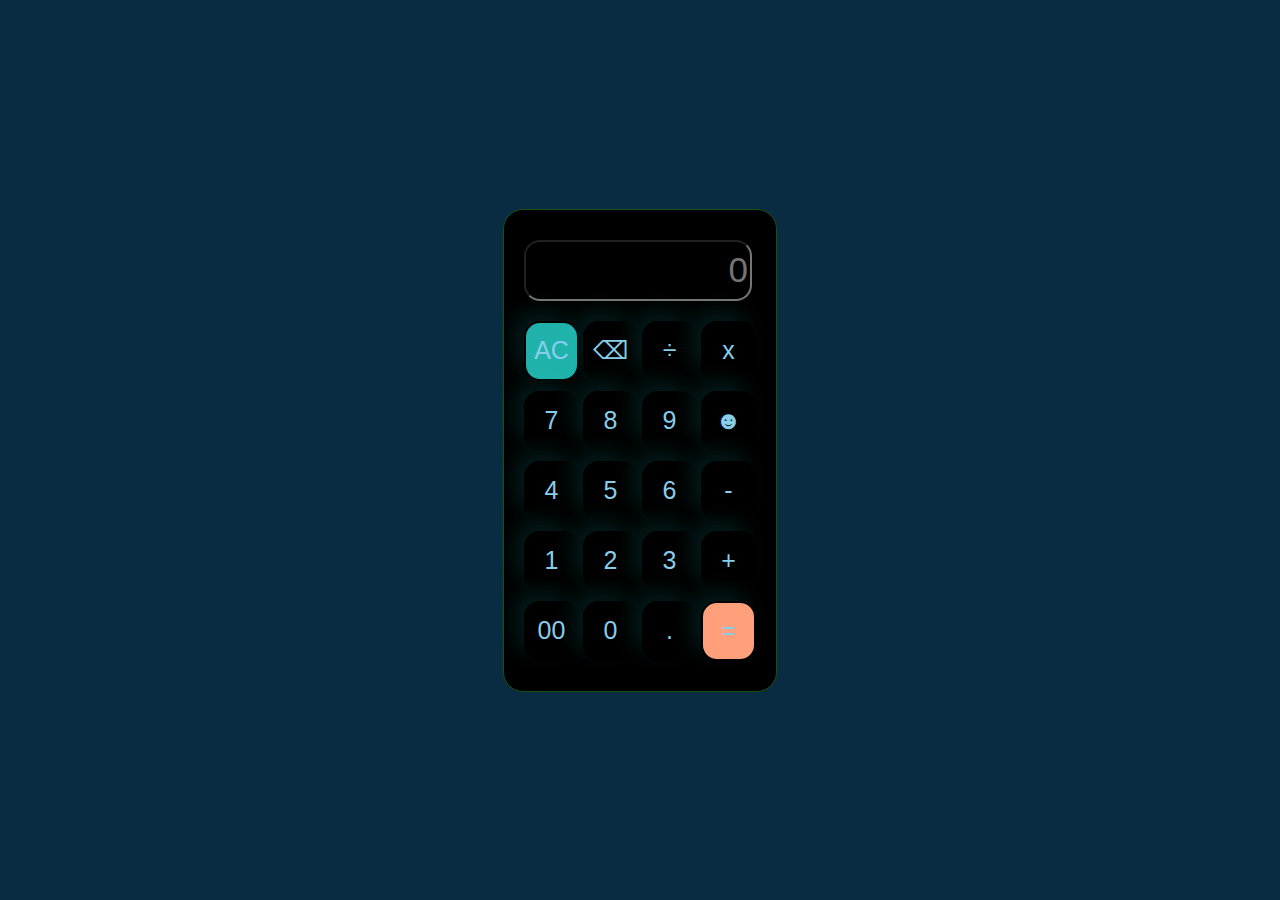
<file: index.html>
<!DOCTYPE html>
<html lang="en">
<head>
    <meta charset="UTF-8">
    <meta name="viewport" content="width=device-width, initial-scale=1.0">
    <title>calculater</title>
    <link rel="stylesheet" href="style.css">
</head>
<body>
    <div class="container">
    <div class="calculater">
    <form>
        <div class="display">
            <input name="display" type="text"  placeholder="0">

        </div>
        <div class="a1">
            <input type="button" value="AC" onclick="display.value=''" class="op1" >
            <input type="button" value="⌫" onclick="display.value=display.value.toString().slice(0,-1)"class="op">
            <input type="button" value="÷" onclick="display.value+='/'" class="op">
            <input type="button" value="x" onclick="display.value+='*'" class="op">

        </div>
        <div class="a2">
            <input type="button" value="7" onclick="display.value+='7'">
            <input type="button" value="8" onclick="display.value+='8'">
            <input type="button" value="9" onclick="display.value+='9'">
            <input type="button" value="☻" onclick="display.value+=''">

        </div>
        <div class="a3">
            <input type="button" value="4" onclick="display.value+='4'">
            <input type="button" value="5" onclick="display.value+='5'">
            <input type="button" value="6" onclick="display.value+='6'">
            <input type="button" value="-" onclick="display.value+='-'" class="po2">

        </div>
        <div class="a4">
            <input type="button" value="1" onclick="display.value+='1'">
            <input type="button" value="2" onclick="display.value+='2'">
            <input type="button" value="3" onclick="display.value+='3'">
            <input type="button" value="+" onclick="display.value+='+'" class="po2">

        </div>
        <div class="a5">
            <input type="button" value="00" onclick="display.value+='00'">
            <input type="button" value="0" onclick="display.value+='0'">
            <input type="button" value="." onclick="display.value+='.'" class="op">
            <input type="button" value="=" onclick="display.value=eval(display.value) "class="eq" class="po2">
    
        </div>
    </form>

<div>
</div>
</div>
</body>
</html>
</file>
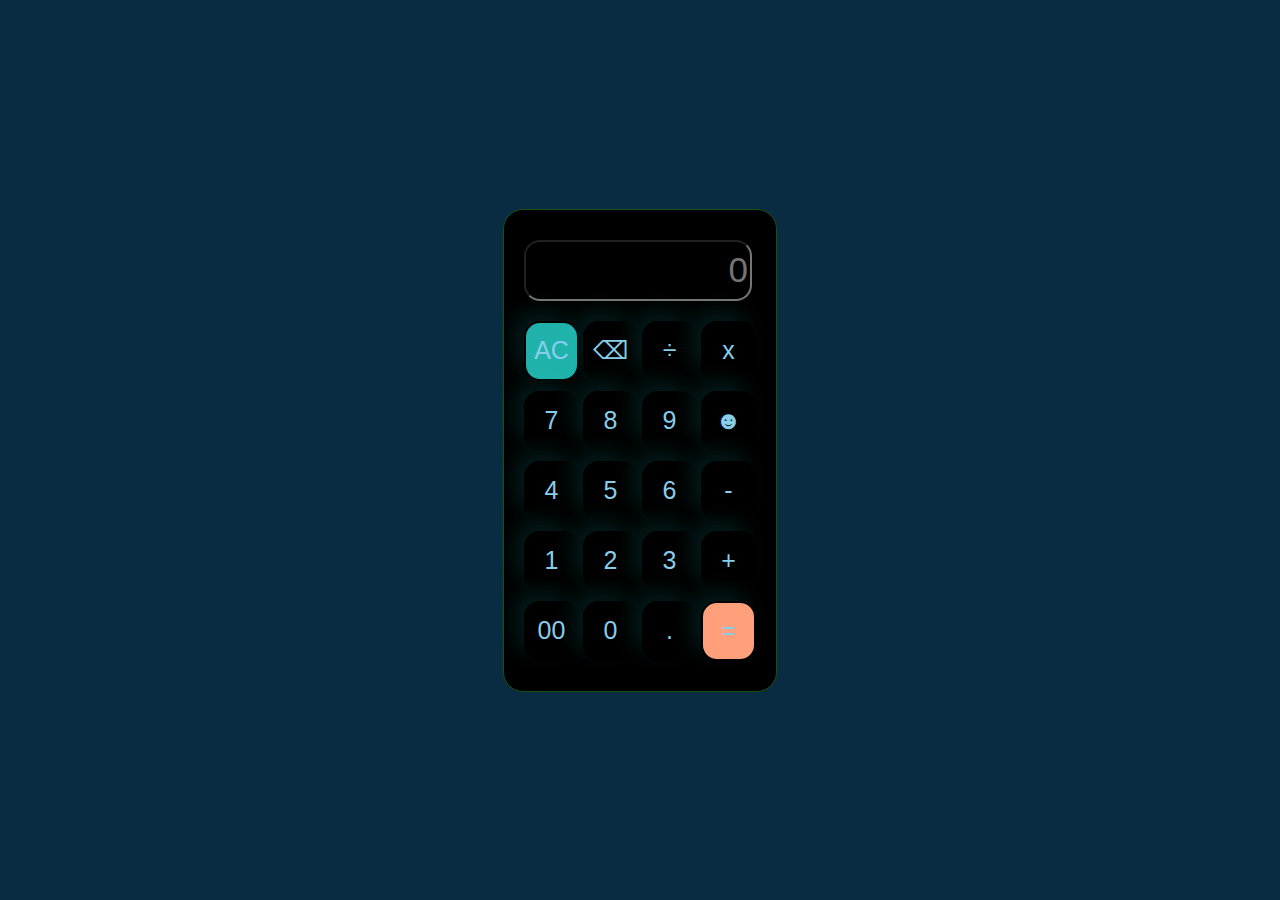
<file: calculator.html>
<!DOCTYPE html>
<html lang="en">
<head>
    <meta charset="UTF-8">
    <meta name="viewport" content="width=device-width, initial-scale=1.0">
    <title>calculater</title>
    <link rel="stylesheet" href="calculator.css">
</head>
<body>
    <div class="container">
    <div class="calculater">
    <form>
        <div class="display">
            <input name="display" type="text"  placeholder="0">

        </div>
        <div class="a1">
            <input type="button" value="AC" onclick="display.value=''" class="op1" >
            <input type="button" value="⌫" onclick="display.value=display.value.toString().slice(0,-1)"class="op">
            <input type="button" value="÷" onclick="display.value+='/'" class="op">
            <input type="button" value="x" onclick="display.value+='*'" class="op">

        </div>
        <div class="a2">
            <input type="button" value="7" onclick="display.value+='7'">
            <input type="button" value="8" onclick="display.value+='8'">
            <input type="button" value="9" onclick="display.value+='9'">
            <input type="button" value="☻" onclick="display.value+=''">

        </div>
        <div class="a3">
            <input type="button" value="4" onclick="display.value+='4'">
            <input type="button" value="5" onclick="display.value+='5'">
            <input type="button" value="6" onclick="display.value+='6'">
            <input type="button" value="-" onclick="display.value+='-'" class="po2">

        </div>
        <div class="a4">
            <input type="button" value="1" onclick="display.value+='1'">
            <input type="button" value="2" onclick="display.value+='2'">
            <input type="button" value="3" onclick="display.value+='3'">
            <input type="button" value="+" onclick="display.value+='+'" class="po2">

        </div>
        <div class="a5">
            <input type="button" value="00" onclick="display.value+='00'">
            <input type="button" value="0" onclick="display.value+='0'">
            <input type="button" value="." onclick="display.value+='.'" class="op">
            <input type="button" value="=" onclick="display.value=eval(display.value) "class="eq" class="po2">
    
        </div>
    </form>

<div>
</div>
</div>
</body>
</html>
</file>
<file: style.css>
*{
    margin: 0;
}

.container{
    display: flex;
    justify-content: center;
    align-items: center;
    width: 100%;
    height: 100vh;
    background:rgb(10, 44, 67);
}
.calculater{
    border-radius: 20px;
    padding: 20px;
    background: black;
    border: 0.5px solid rgb(24, 82, 18);
    

}
.display{
    margin: 10px 0;
    justify-content: center;
    width:209px;
    



}
.display input{
    text-align:right;
    justify-content: left;
    font-size:35px;
    width: 220px;
    height: 55px;
    border-radius:1rem;
    background: transparent;
    margin-bottom: 10px;
    color:lightgray;

}



.calculater form .a1 input,.a2 input,.a3 input,.a4 input,.a5 input{
    outline: 0;
    border: 0;
    width: 55px;
    height: 60px;
    border: 2px solid black;
    border-radius: 1rem;
    font-size: 25px;
    color: skyblue;
    margin-bottom: 10px;
    background:transparent;
    cursor: pointer;
    box-shadow: -10px -10px 20px rgba(25, 245,245,0.1), 5px 5px 15px rgba(0,0,0,.2);
}
.calculater form input.op1{
    background-color: lightseagreen
    ;
}
.calculater form input.eq{
    background-color: lightsalmon;
}
</file>
<file: calculator.css>
*{
    margin: 0;
}

.container{
    display: flex;
    justify-content: center;
    align-items: center;
    width: 100%;
    height: 100vh;
    background:rgb(10, 44, 67);
}
.calculater{
    border-radius: 20px;
    padding: 20px;
    background: black;
    border: 0.5px solid rgb(24, 82, 18);
    

}
.display{
    margin: 10px 0;
    justify-content: center;
    width:209px;
    



}
.display input{
    text-align:right;
    justify-content: left;
    font-size:35px;
    width: 220px;
    height: 55px;
    border-radius:1rem;
    background: transparent;
    margin-bottom: 10px;
    color:lightgray;

}



.calculater form .a1 input,.a2 input,.a3 input,.a4 input,.a5 input{
    outline: 0;
    border: 0;
    width: 55px;
    height: 60px;
    border: 2px solid black;
    border-radius: 1rem;
    font-size: 25px;
    color: skyblue;
    margin-bottom: 10px;
    background:transparent;
    cursor: pointer;
    box-shadow: -10px -10px 20px rgba(25, 245,245,0.1), 5px 5px 15px rgba(0,0,0,.2);
}
.calculater form input.op1{
    background-color: lightseagreen
    ;
}
.calculater form input.eq{
    background-color: lightsalmon;
}
</file>
